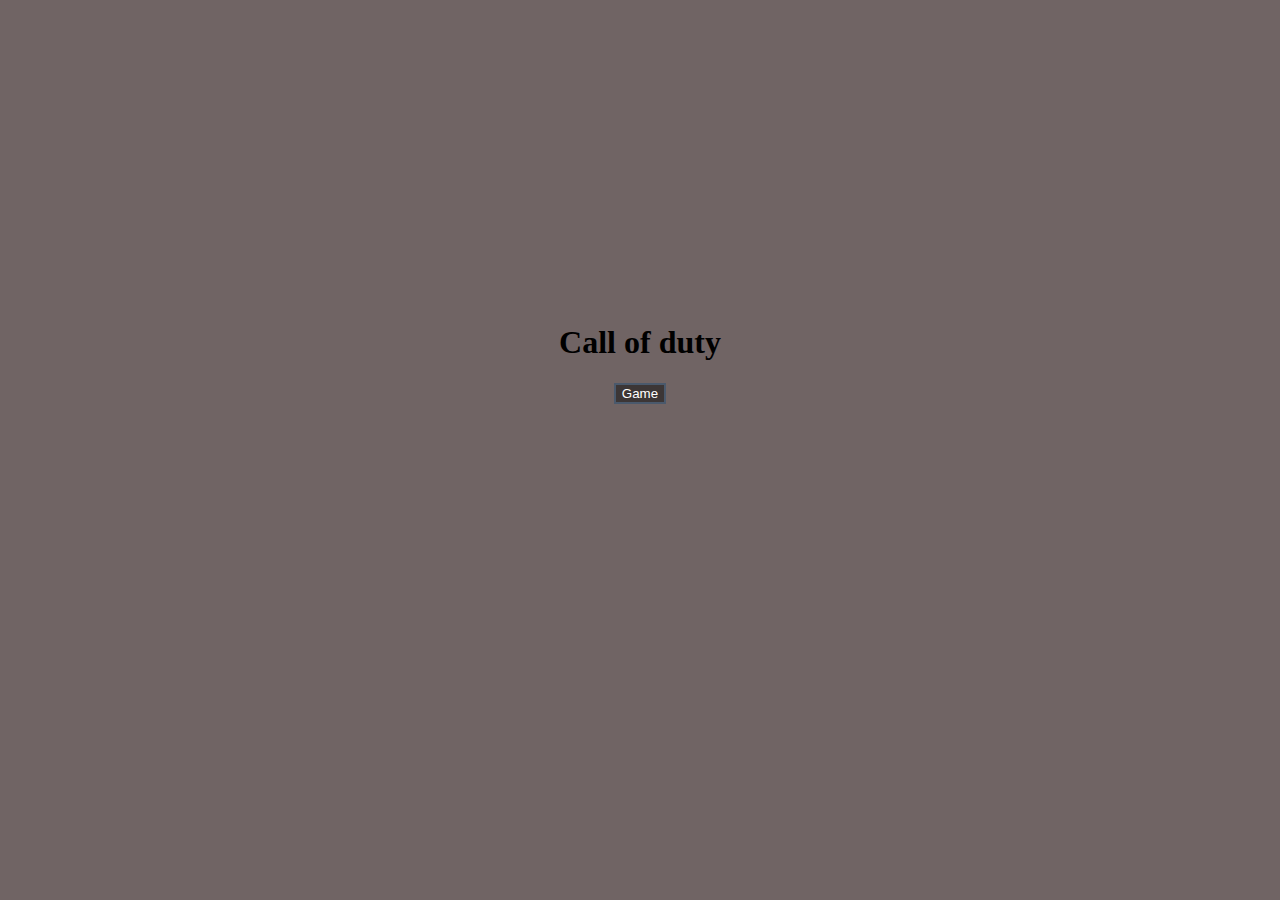
<file: index.html>
<!DOCTYPE html>
<html lang="en">
  <head>
    <meta charset="UTF-8" />
    <meta http-equiv="X-UA-Compatible" content="IE=edge" />
    <meta name="viewport" content="width=device-width, initial-scale=1.0" />
    <title>لعبتي الخورافية و الخيالة</title>
    <link rel="stylesheet" href="style2.css" />
  </head>
  <body>
    <div class="container">
      <h1>Call of duty</h1>
      <a href="./index2.html">
        <button class="button buttonn hand">Game</button></a
      >
    </div>
  </body>
</html>
</file>
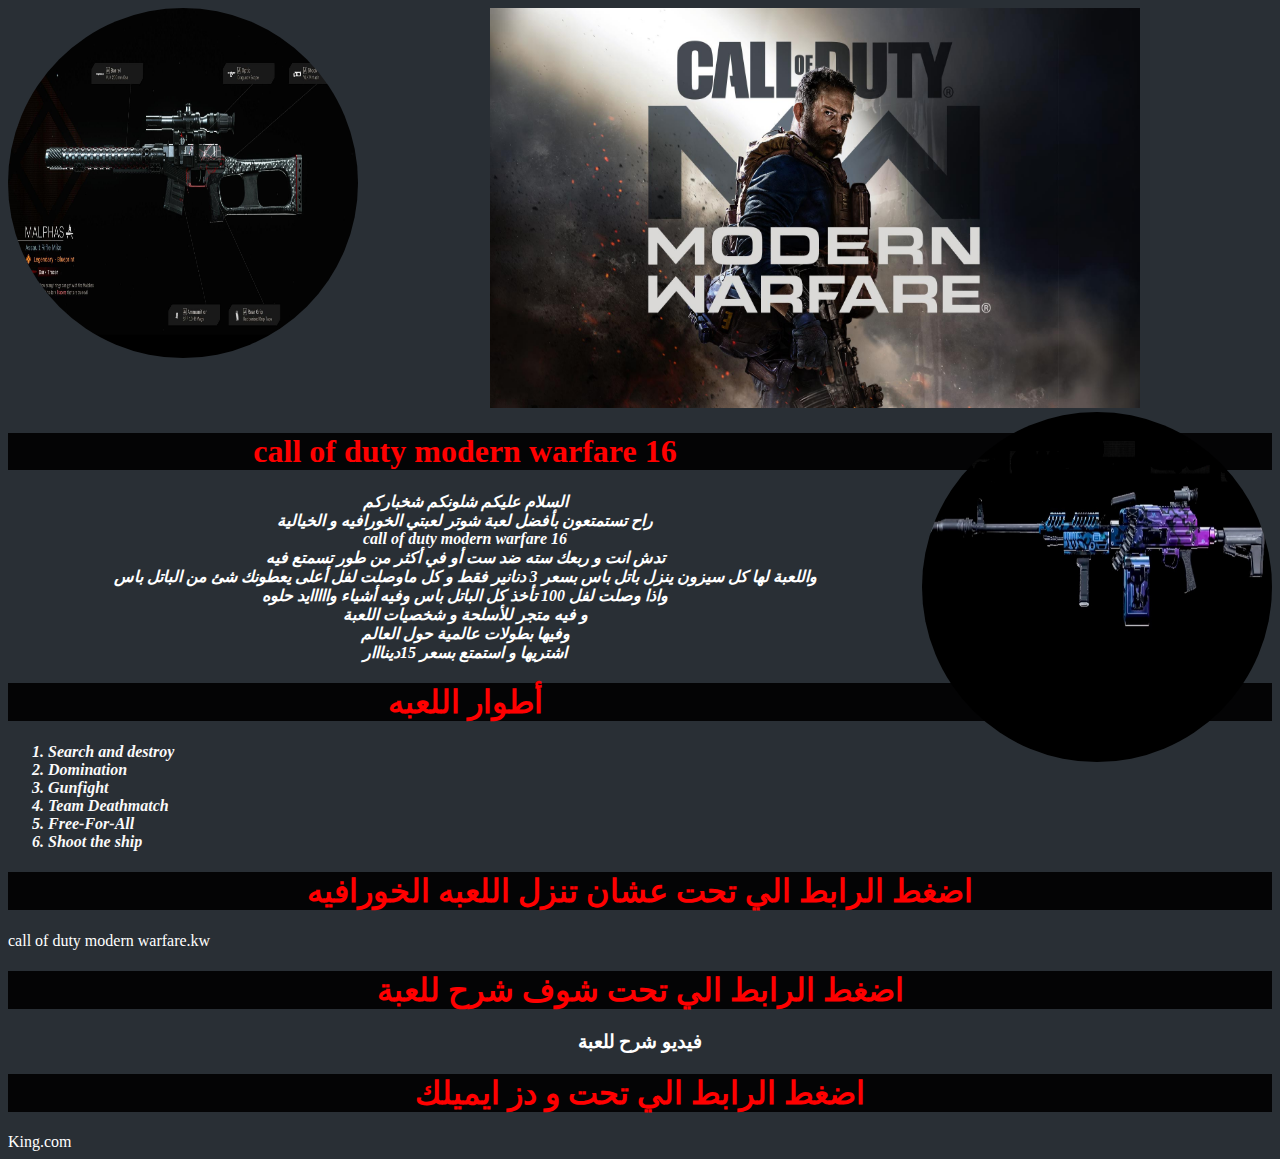
<file: index2.html>
<!DOCTYPE html>
<html lang="en">
  <head>
    <style>
      h1 {
        color: rgb(255, 0, 0);
        background-color: rgb(4, 4, 5);
      }
      p {
        color: rgb(255, 255, 255);
      }
      a {
        text-decoration: none;
        color: rgb(255, 255, 255);
      }
    </style>
    <title>لعبتي الخورافيه و الخيالية</title>
    <link
      rel="icon"
      type="image/x=icon"
      href="./assets/images/download (1).jpg    "
    />
  </head>
  <body style="background-color: rgb(41, 47, 53)">
    <div align="center">
      <img
        src="./assets/images/social-share-image.jpg"
        width="650px"
        height="400px"
      />

      <img
        align="left"  
        src="./assets/images/Malphas.jpg"
        alt="As Val"
        style="height: 350px; width: 350px; border-radius: 50%"
      />

      <img
        align="right"
        src="./assets/images/best-pkm-warzone-loadout.webp"
        alt="PKM"
        style="height: 350px; width: 350px; border-radius: 50%"
      />
    </div>

    <h1 align="center">call of duty modern warfare 16</h1>

    <p align="center">
      <b>
        <i>
          السلام عليكم شلونكم شخباركم
          <br />
          راح تستمتعون بأفضل لعبة شوتر لعبتي الخورافيه و الخيالية
          <br />
          call of duty modern warfare 16
          <br />
          تدش انت و ربعك سته ضد ست أو في أكثر من طور تسمتع فيه
          <br />
          واللعبة لها كل سيزون ينزل باتل باس بسعر 3 دنانير فقط و كل ماوصلت لفل
          أعلى يعطونك شئ من الباتل باس
          <br />
          واذا وصلت لفل 100 تأخذ كل الباتل باس وفيه أشياء وااااايد حلوه
          <br />
          و فيه متجر للأسلحة و شخصيات اللعبة

          <br />
          وفيها بطولات عالمية حول العالم
          <br />
          اشتريها و استمتع بسعر 15دينااار
        </i>
      </b>
    </p>

    <h1 align="center">أطوار اللعبه</h1>

    <ol align="left" style="color: rgb(250, 250, 250)">
      <b>
        <i>
          <li>Search and destroy</li>
          <li>Domination</li>
          <li>Gunfight</li>
          <li>Team Deathmatch</li>
          <li>Free-For-All</li>
          <li>Shoot the ship</li>
        </i>
      </b>
    </ol>
    <h1 align="center">اضغط الرابط الي تحت عشان تنزل اللعبه الخورافيه</h1>
    <a
      align="center"
      href="https://www.activision.com/games/call-of-duty/call-of-duty-modern-warfare"
      target="_blank"
      >call of duty modern warfare.kw
    </a>
    <h1 align="center">اضغط الرابط الي تحت شوف شرح للعبة</h1>

    <a href="./index2.html" align="center">
      <h3>فيديو شرح للعبة</h3>
    </a>
    <h1 align="center">اضغط الرابط الي تحت و دز ايميلك</h1>
    <a  href="mailto: king@gmail.com">King.com</a>
  </body>
</html>
</file>
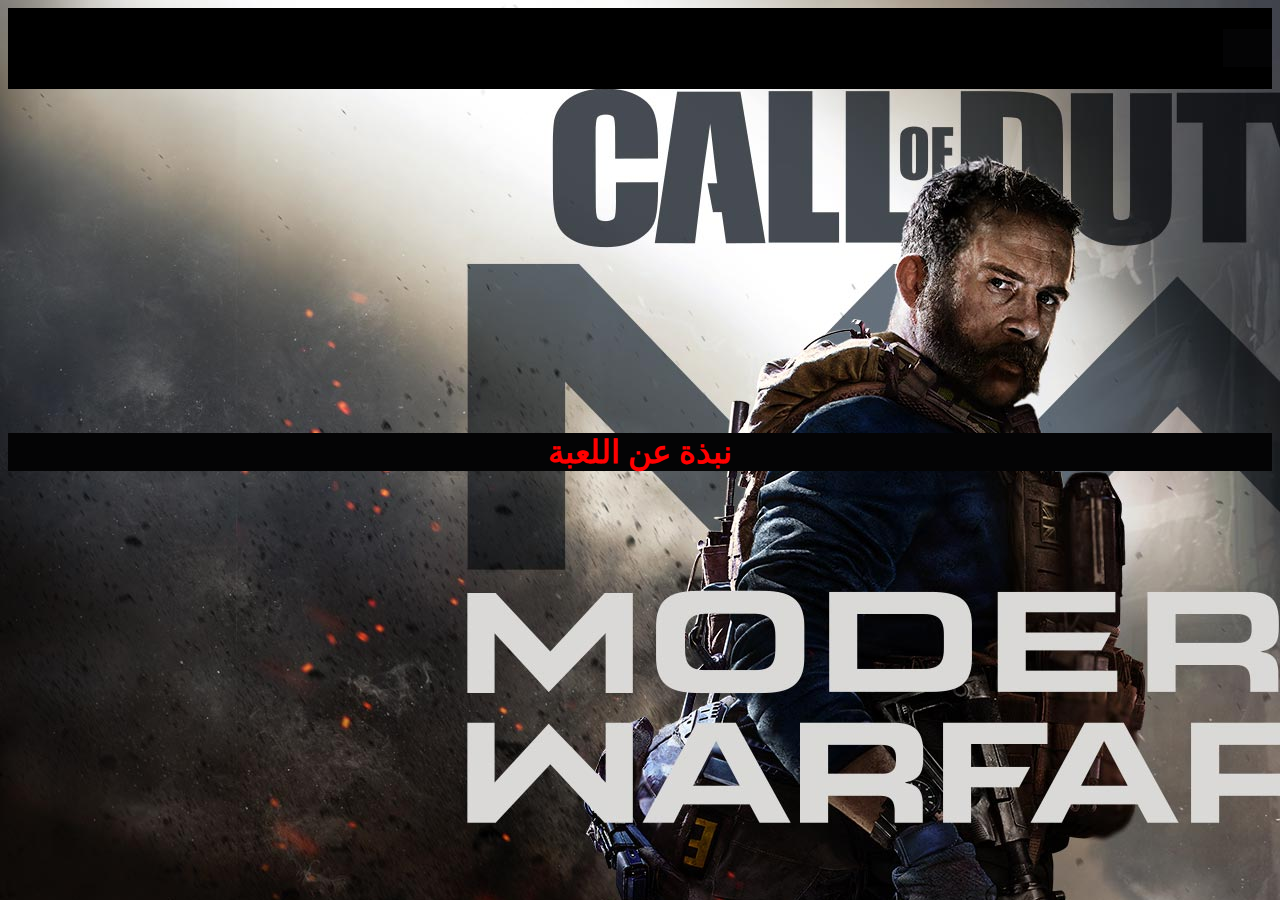
<file: index33.html>
<!DOCTYPE html>
<html lang="en">
  <head>
    <style>
      h1 {
        color: red;
        background-color: rgb(4, 4, 5);
      }

      a {
        text-decoration: none;
        color: rgb(255, 255, 255);
        background-color: rgb(255, 0, 0);
      }
    </style>

    <link rel="stylesheet" href="./style.css" />
    <title>الصفحة الثانية</title>
    <link
      rel="icon"
      type="image/x=icon"
      href="./assets/images/download (1).jpg    "
    />
  </head>
  <body background="./assets/images/social-share-image.jpg">
    <marquee style="color: rgb(255, 0, 0); background-color: black">
      <h1 align="center">شرح اللعبة</h1>
    </marquee>

    <div align="center">
      <iframe
        width="560"
        height="315"
        src="https://www.youtube.com/embed/S8ewoQ5gEI8"
        title="YouTube video player"
        frameborder="0"
        allow="accelerometer; autoplay; clipboard-write; encrypted-media; gyroscope; picture-in-picture"
        allowfullscreen
      ></iframe>
    </div>

    <a
      href="./index.html"
      align="center"
      style="background-color: rgb(0, 0, 0)"
    >
      <h1>نبذة عن اللعبة</h1>
    </a>
  </body>
</html>
</file>
<file: style2.css>
body {
  background-color: rgb(112, 100, 100);
}
.button {
  background-color: #00000075;
  color: rgb(255, 255, 255);
  border: 2px solid #5b82ad75;
}
.buttonn:hover {
  background-color: #32313d75;
  color: rgb(255, 255, 255);
}

.hand {
  cursor: pointer;
}
h1 {
  color: rgb(0, 0, 0);
  display: flex;
  justify-content: center;
}
.container {
  /* display: flex;
      justify-content: center;
      margin: auto; */

  padding: 295px;
  text-align: center;
}
</file>
<file: style.css>
/* #king {
  border: 2px solid black;
  padding: 25px;
  background: url(./assets/images/social-share-image.jpg);
  background-repeat: no-repeat;
  background-size: auto;
} */
</file>
